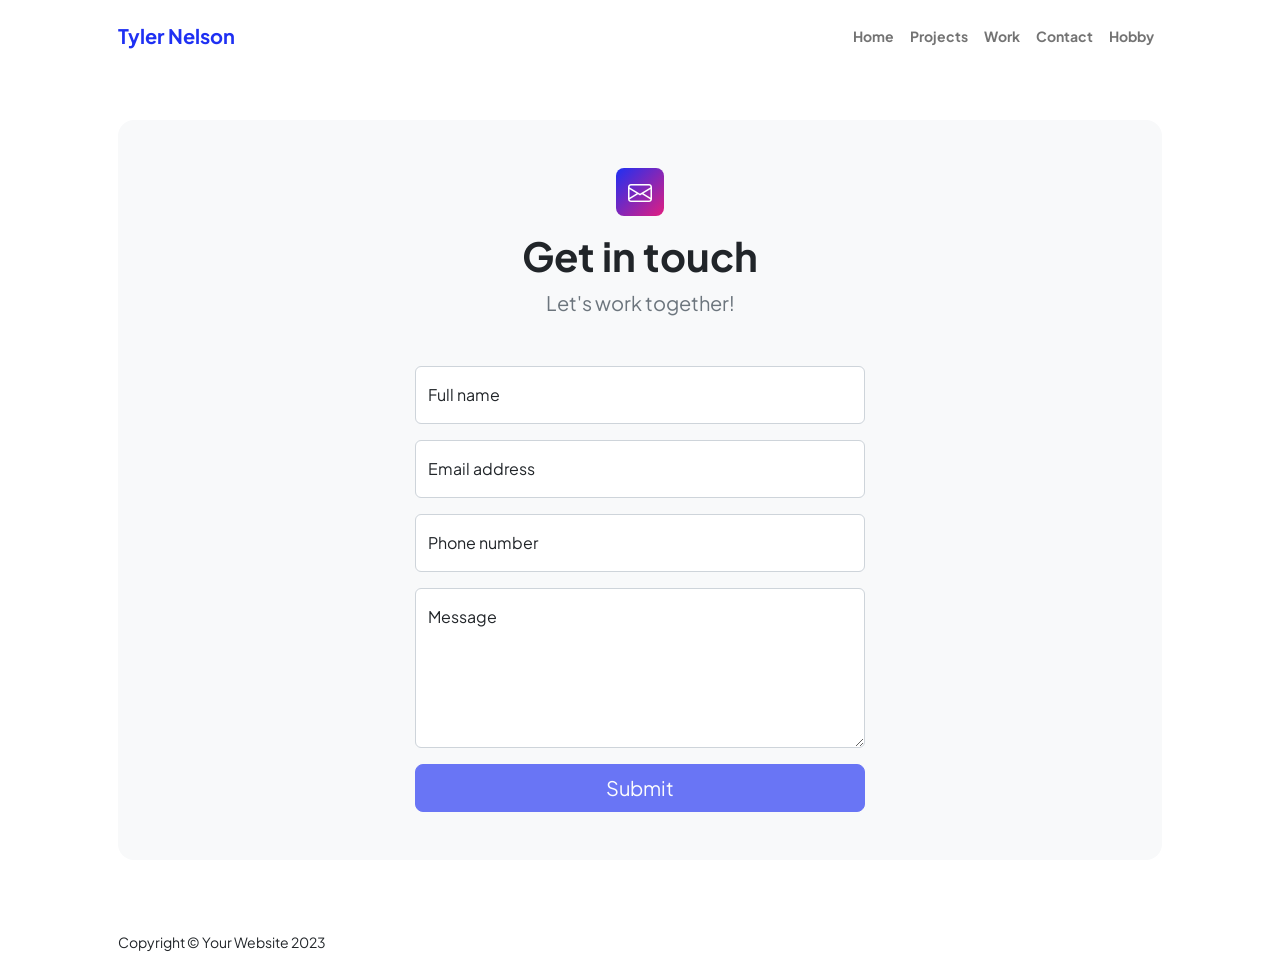
<file: contact.html>
<!DOCTYPE html>
<html lang="en">
    <head>
        <meta charset="utf-8" />
        <meta name="viewport" content="width=device-width, initial-scale=1, shrink-to-fit=no" />
        <meta name="description" content />
        <meta name="author" content />
        <title>Contact-Tyler Nelson</title>
        <!-- Favicon-->
        <link rel="icon" type="image/x-icon" href="assets/favicon.ico" />
        <!-- Custom Google font-->
        <link rel="preconnect" href="https://fonts.googleapis.com" />
        <link rel="preconnect" href="https://fonts.gstatic.com" crossorigin />
        <link href="https://fonts.googleapis.com/css2?family=Plus+Jakarta+Sans:wght@100;200;300;400;500;600;700;800;900&amp;display=swap" rel="stylesheet" />
        <!-- Bootstrap icons-->
        <link href="https://cdn.jsdelivr.net/npm/bootstrap-icons@1.8.1/font/bootstrap-icons.css" rel="stylesheet" />
        <!-- Core theme CSS (includes Bootstrap)-->
        <link href="css/styles.css" rel="stylesheet" />
    </head>
    <body class="d-flex flex-column">
        <main class="flex-shrink-0">
            <!-- Navigation-->
            <nav class="navbar navbar-expand-lg navbar-light bg-white py-3">
                <div class="container px-5">
                    <a class="navbar-brand" href="index.html"><span class="fw-bolder text-primary">Tyler Nelson</span></a>
                    <button class="navbar-toggler" type="button" data-bs-toggle="collapse" data-bs-target="#navbarSupportedContent" aria-controls="navbarSupportedContent" aria-expanded="false" aria-label="Toggle navigation"><span class="navbar-toggler-icon"></span></button>
                    <div class="collapse navbar-collapse" id="navbarSupportedContent">
                        <ul class="navbar-nav ms-auto mb-2 mb-lg-0 small fw-bolder">
                            <li class="nav-item"><a class="nav-link" href="index.html">Home</a></li>
                            <li class="nav-item"><a class="nav-link" href="projects.html">Projects</a></li>
                            <li class="nav-item"><a class="nav-link" href="work.html">Work</a></li>
                            <li class="nav-item"><a class="nav-link" href="contact.html">Contact</a></li>
                            <li class="nav-item"><a class="nav-link" href="hobby.html">Hobby</a></li>
                        </ul>
                    </div>
                </div>
            </nav>
            <!-- Page content-->
            <section class="py-5">
                <div class="container px-5">
                    <!-- Contact form-->
                    <div class="bg-light rounded-4 py-5 px-4 px-md-5">
                        <div class="text-center mb-5">
                            <div class="feature bg-primary bg-gradient-primary-to-secondary text-white rounded-3 mb-3"><i class="bi bi-envelope"></i></div>
                            <h1 class="fw-bolder">Get in touch</h1>
                            <p class="lead fw-normal text-muted mb-0">Let's work together!</p>
                        </div>
                        <div class="row gx-5 justify-content-center">
                            <div class="col-lg-8 col-xl-6">
                                <!-- * * * * * * * * * * * * * * *-->
                                <!-- * * SB Forms Contact Form * *-->
                                <!-- * * * * * * * * * * * * * * *-->
                                <!-- This form is pre-integrated with SB Forms.-->
                                <!-- To make this form functional, sign up at-->
                                <!-- https://startbootstrap.com/solution/contact-forms-->
                                <!-- to get an API token!-->
                                <form id="contactForm" data-sb-form-api-token="API_TOKEN">
                                    <!-- Name input-->
                                    <div class="form-floating mb-3">
                                        <input class="form-control" id="name" type="text" placeholder="Enter your name..." data-sb-validations="required" />
                                        <label for="name">Full name</label>
                                        <div class="invalid-feedback" data-sb-feedback="name:required">A name is required.</div>
                                    </div>
                                    <!-- Email address input-->
                                    <div class="form-floating mb-3">
                                        <input class="form-control" id="email" type="email" placeholder="name@example.com" data-sb-validations="required,email" />
                                        <label for="email">Email address</label>
                                        <div class="invalid-feedback" data-sb-feedback="email:required">An email is required.</div>
                                        <div class="invalid-feedback" data-sb-feedback="email:email">Email is not valid.</div>
                                    </div>
                                    <!-- Phone number input-->
                                    <div class="form-floating mb-3">
                                        <input class="form-control" id="phone" type="tel" placeholder="(123) 456-7890" data-sb-validations="required" />
                                        <label for="phone">Phone number</label>
                                        <div class="invalid-feedback" data-sb-feedback="phone:required">A phone number is required.</div>
                                    </div>
                                    <!-- Message input-->
                                    <div class="form-floating mb-3">
                                        <textarea class="form-control" id="message" type="text" placeholder="Enter your message here..." style="height: 10rem" data-sb-validations="required"></textarea>
                                        <label for="message">Message</label>
                                        <div class="invalid-feedback" data-sb-feedback="message:required">A message is required.</div>
                                    </div>
                                    <!-- Submit success message-->
                                    <!---->
                                    <!-- This is what your users will see when the form-->
                                    <!-- has successfully submitted-->
                                    <div class="d-none" id="submitSuccessMessage">
                                        <div class="text-center mb-3">
                                            <div class="fw-bolder">Form submission successful!</div>
                                            To activate this form, sign up at
                                            <br />
                                            <a href="https://startbootstrap.com/solution/contact-forms">https://startbootstrap.com/solution/contact-forms</a>
                                        </div>
                                    </div>
                                    <!-- Submit error message-->
                                    <!---->
                                    <!-- This is what your users will see when there is-->
                                    <!-- an error submitting the form-->
                                    <div class="d-none" id="submitErrorMessage"><div class="text-center text-danger mb-3">Error sending message!</div></div>
                                    <!-- Submit Button-->
                                    <div class="d-grid"><button class="btn btn-primary btn-lg disabled" id="submitButton" type="submit">Submit</button></div>
                                </form>
                            </div>
                        </div>
                    </div>
                </div>
            </section>
        </main>
        <!-- Footer-->
        <footer class="bg-white py-4 mt-auto">
            <div class="container px-5">
                <div class="row align-items-center justify-content-between flex-column flex-sm-row">
                    <div class="col-auto"><div class="small m-0">Copyright &copy; Your Website 2023</div></div>
                </div>
            </div>
        </footer>
        <!-- Bootstrap core JS-->
        <script src="https://cdn.jsdelivr.net/npm/bootstrap@5.2.3/dist/js/bootstrap.bundle.min.js"></script>
        <!-- Core theme JS-->
        <script src="js/scripts.js"></script>
        <!-- * * * * * * * * * * * * * * * * * * * * * * * * * * * * * * * * * * * * * * * *-->
        <!-- * *                               SB Forms JS                               * *-->
        <!-- * * Activate your form at https://startbootstrap.com/solution/contact-forms * *-->
        <!-- * * * * * * * * * * * * * * * * * * * * * * * * * * * * * * * * * * * * * * * *-->
        <script src="https://cdn.startbootstrap.com/sb-forms-latest.js"></script>
    </body>
</html>
</file>
